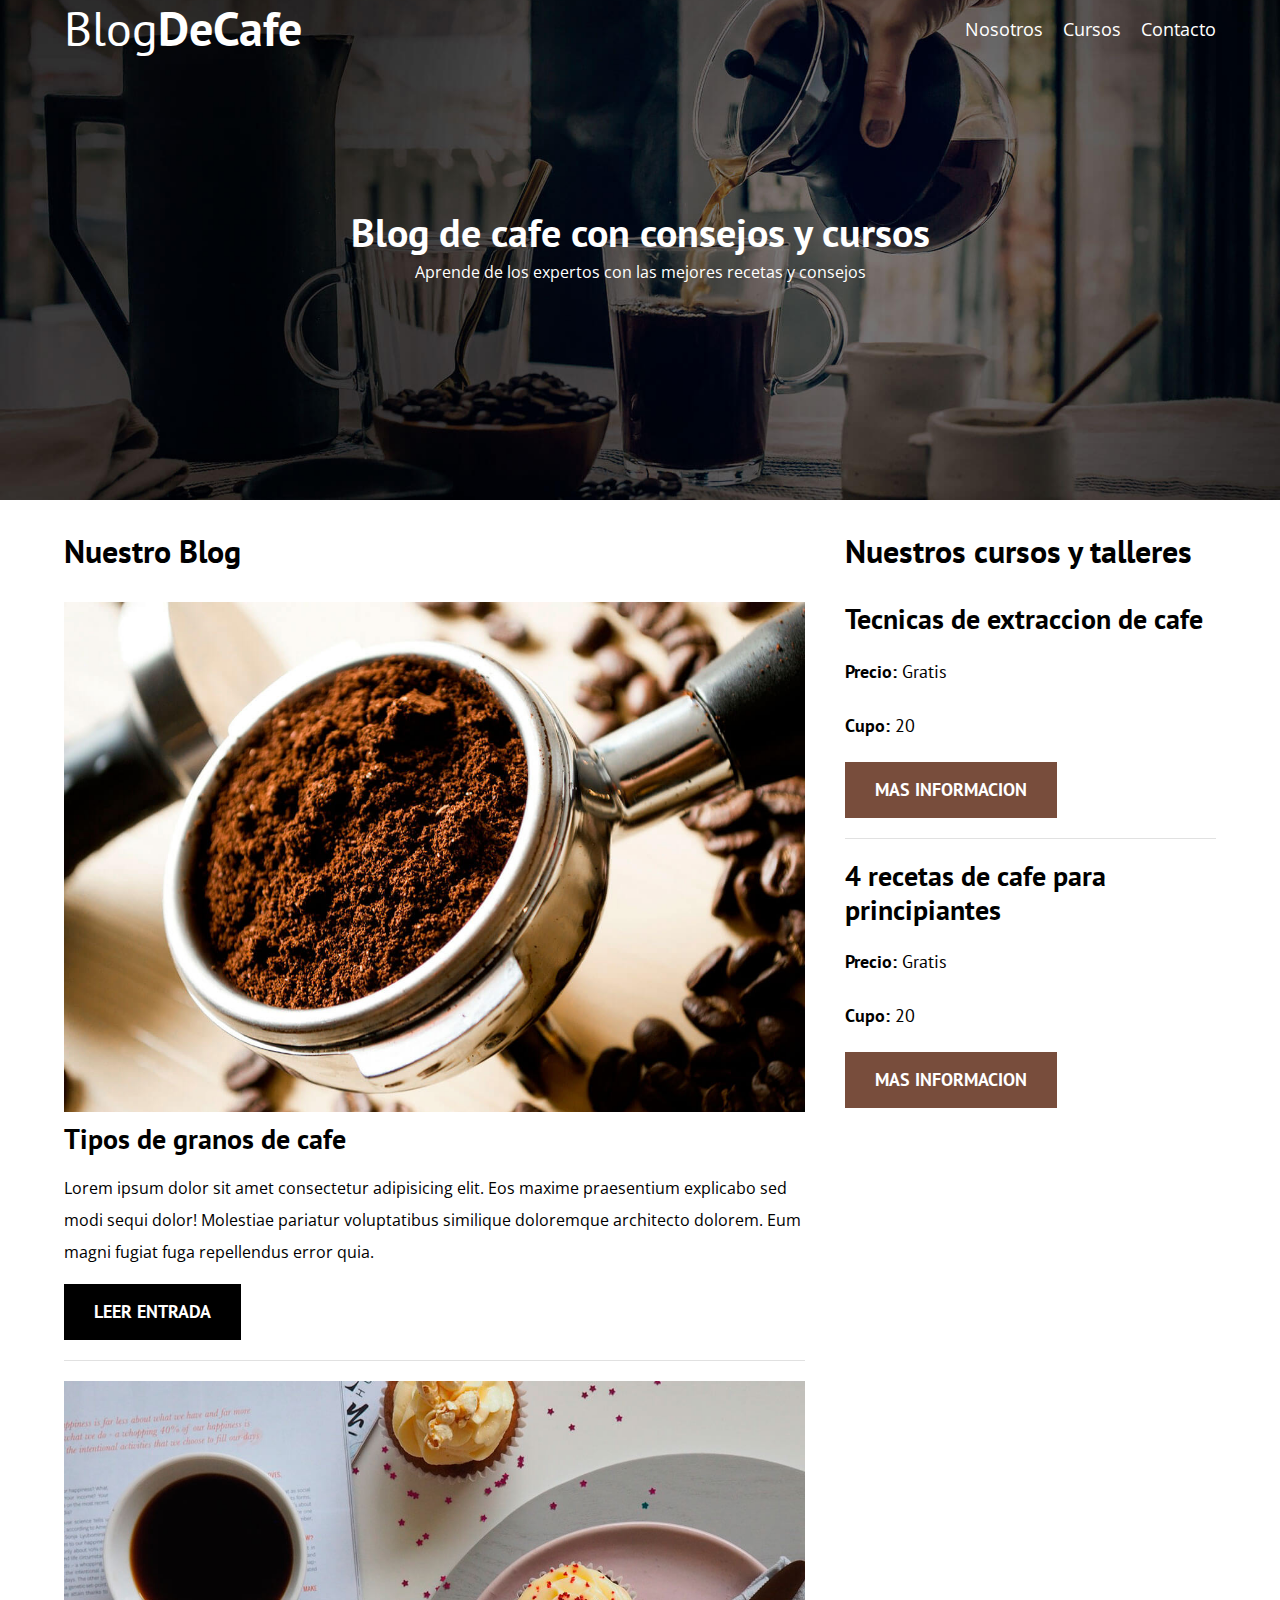
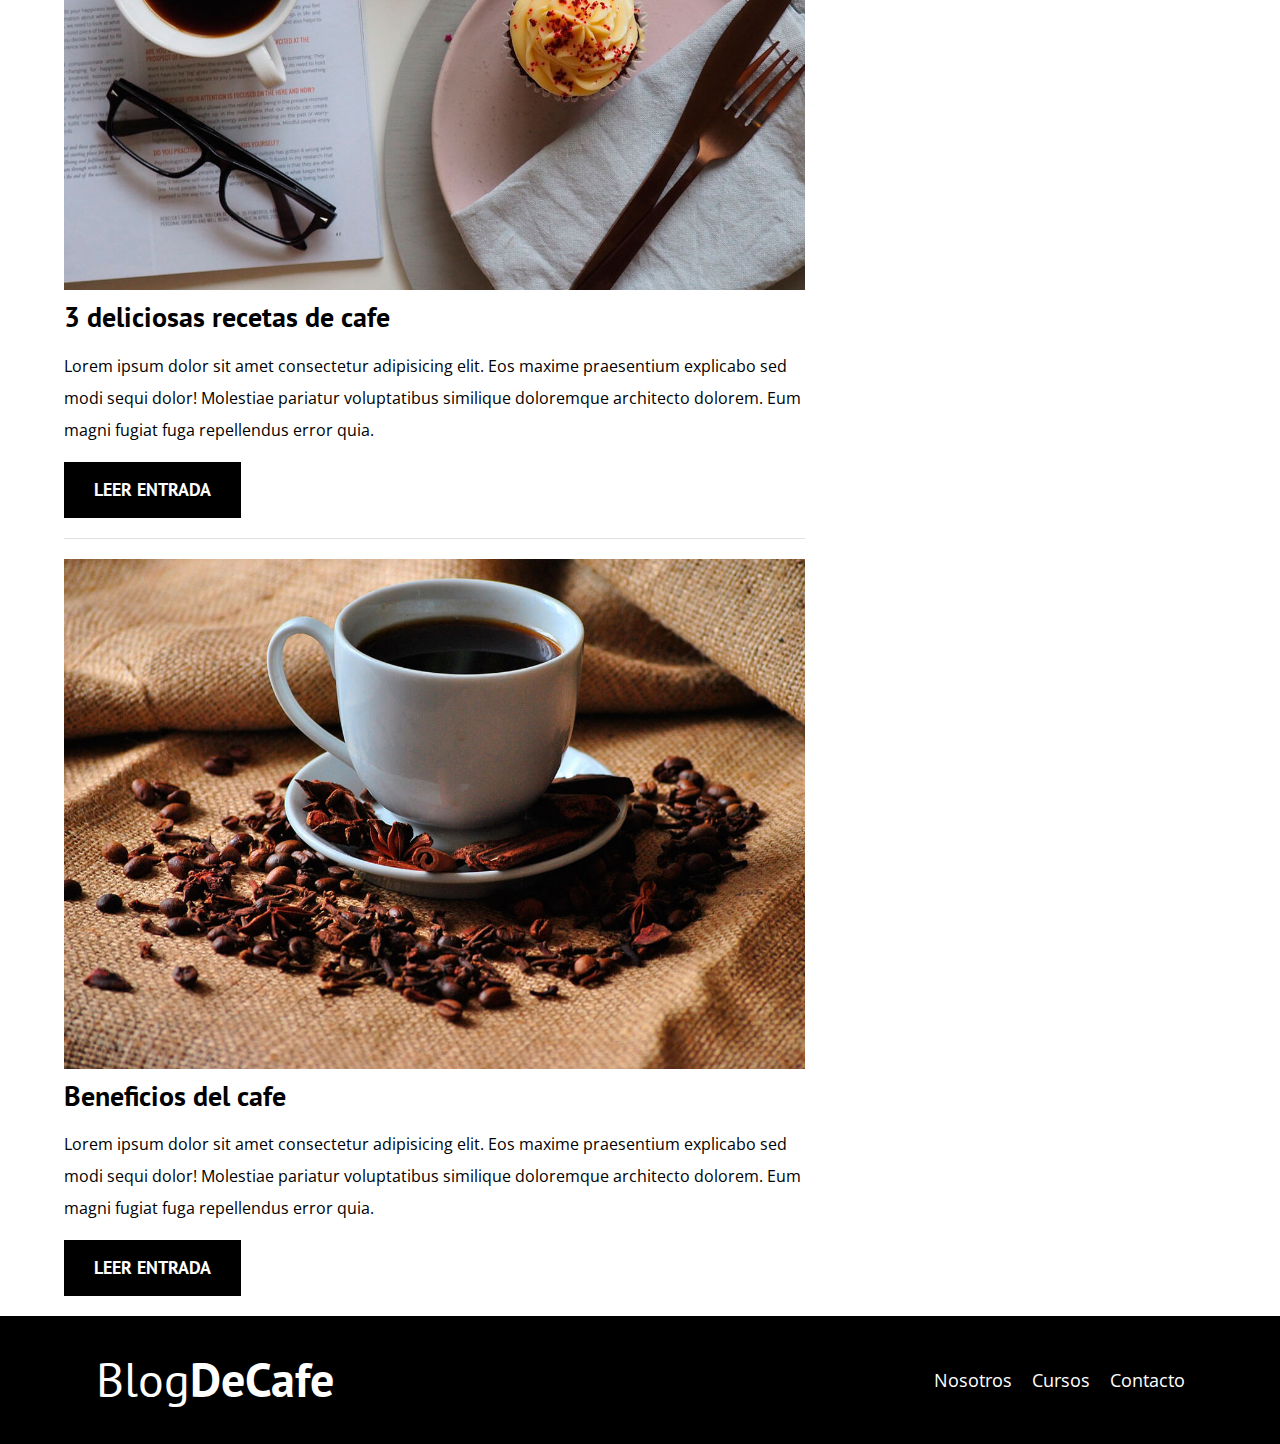
<file: index.html>
<!DOCTYPE html>
<html lang="en">
<head>
    <meta charset="UTF-8">
    <meta name="viewport" content="width=device-width, initial-scale=1.0">
    <link rel="stylesheet" href="./css/normalize.css">
    <link rel="preconnect" href="https://fonts.googleapis.com">
    <link rel="preconnect" href="https://fonts.gstatic.com" crossorigin>
    <link href="https://fonts.googleapis.com/css2?family=Open+Sans&family=PT+Sans:wght@400;700&display=swap" rel="stylesheet">
    <link rel="stylesheet" href="./css/style.css">
    <title>Blogdecafe</title>
</head>
<body>
    <header class="header">

        <div class="contenedor">
            <div class="barra">
                <a class="logo no-margin centrar-texto" href="index.html"><h1 class="logo__nombre no-margin centrar-texto">Blog<span class="logo__bold">DeCafe</span></h1></a>


                <nav class="navegacion ">
                    <a href="nosotros.html" class="navegacion__enlace">Nosotros</a>
                    <a href="cursos.html" class="navegacion__enlace">Cursos</a>
                    <a href="contacto.html" class="navegacion__enlace">Contacto</a>


                </nav>
            </div>


        </div>

        <div class="header__texto">
            <h2 class="no-margin">Blog de cafe con consejos y cursos </h2>
            <p class="no-margin">Aprende de los expertos con las mejores recetas y consejos</p>
        </div>


    </header>

    <div class="contenedor contenido-principal">
        <main class="blog">
            <h3>Nuestro Blog</h3>

            <article class="entrada">
                <div class="entrada__imagen">
                    <img src="./img/blog1.jpg" alt="imagen-blog">
                </div>
                <div class="entrada__contenido">
                    <h4 class="no-margin">Tipos de granos de cafe</h4>
                    <p>Lorem ipsum dolor sit amet consectetur adipisicing elit. Eos maxime praesentium explicabo sed modi sequi dolor! Molestiae pariatur voluptatibus similique doloremque architecto dolorem. Eum magni fugiat fuga repellendus error quia.</p>
                    <a href="entrada.html" class="boton boton--primario">Leer entrada</a>
                </div>

            </article>

            <article class="entrada">
                <div class="entrada__imagen">
                    <img src="./img/blog2.jpg" alt="imagen-blog">
                </div>
                <div class="entrada__contenido">
                    <h4 class="no-margin">3 deliciosas recetas de cafe</h4>
                    <p>Lorem ipsum dolor sit amet consectetur adipisicing elit. Eos maxime praesentium explicabo sed modi sequi dolor! Molestiae pariatur voluptatibus similique doloremque architecto dolorem. Eum magni fugiat fuga repellendus error quia.</p>
                    <a href="entrada.html" class="boton boton--primario">Leer entrada</a>
                </div>

            </article>

            <article class="entrada">
                <div class="entrada__imagen">
                    <img src="./img/blog3.jpg" alt="imagen-blog">
                </div>
                <div class="entrada__contenido">
                    <h4 class="no-margin">Beneficios del cafe</h4>
                    <p>Lorem ipsum dolor sit amet consectetur adipisicing elit. Eos maxime praesentium explicabo sed modi sequi dolor! Molestiae pariatur voluptatibus similique doloremque architecto dolorem. Eum magni fugiat fuga repellendus error quia.</p>
                    <a href="entrada.html" class="boton boton--primario">Leer entrada</a>
                </div>

            </article>

       </main>
       <aside class="sidebar">
        <h3>Nuestros cursos y talleres</h3>

        <ul class="cursos no-padding">
            <li class="widget-curso">
                <h4 class="no-margin">Tecnicas de extraccion de cafe</h4>
                <p class="widget-curso__label">Precio:
                    <span class="widget-curso__info">Gratis</span>
                </p>
                <p class="widget-curso__label">Cupo:
                    <span class="widget-curso__info">20</span>
                </p>
                <a href="entrada.html" class="boton boton--secundario">Mas informacion</a>

            </li>

            <li class="widget-curso">
                <h4 class="no-margin">4 recetas de cafe para principiantes</h4>
                <p class="widget-curso__label">Precio:
                    <span class="widget-curso__info">Gratis</span>
                </p>
                <p class="widget-curso__label">Cupo:
                    <span class="widget-curso__info">20</span>
                </p>
                <a href="entrada.html" class="boton boton--secundario">Mas informacion</a>

            </li>
        </ul>

       </aside>

    </div>


    <footer class="footer">
        <div class="contenedor">
            <div class="barra no-margin no-padding">
                <a class="logo" href="index.html"><h1 class="logo__nombre logo__nombre--footer no-margin centrar-texto">Blog<span class="logo__bold">DeCafe</span></h1></a>


                <nav class="navegacion espaciobarra">
                    <a href="nosotros.html" class="navegacion__enlace">Nosotros</a>
                    <a href="cursos.html" class="navegacion__enlace">Cursos</a>
                    <a href="contacto.html" class="navegacion__enlace">Contacto</a>


                </nav>
            </div>


        </div>
    
    </footer>



    
</body>
</html>
</file>
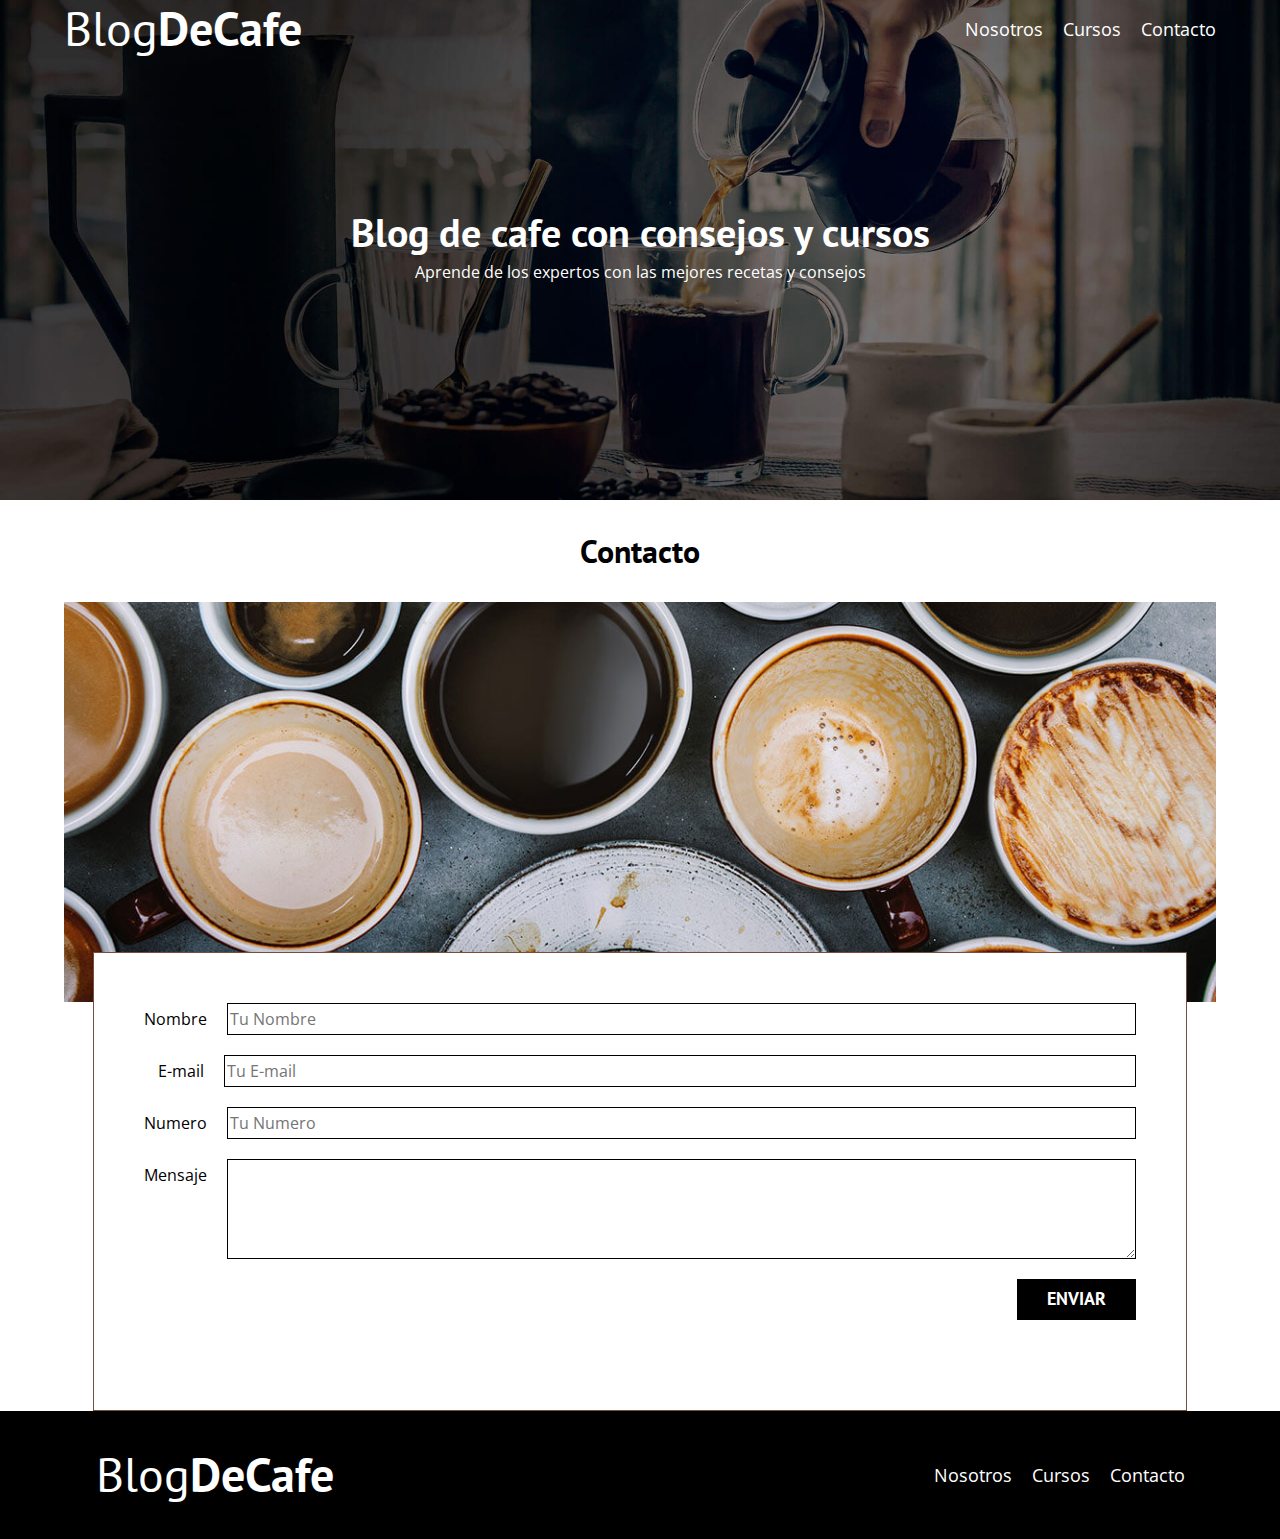
<file: contacto.html>
<!DOCTYPE html>
<html lang="en">
<head>
    <meta charset="UTF-8">
    <meta name="viewport" content="width=device-width, initial-scale=1.0">
    <link rel="stylesheet" href="./css/normalize.css">
    <link rel="preconnect" href="https://fonts.googleapis.com">
    <link rel="preconnect" href="https://fonts.gstatic.com" crossorigin>
    <link href="https://fonts.googleapis.com/css2?family=Open+Sans&family=PT+Sans:wght@400;700&display=swap" rel="stylesheet">
    <link rel="stylesheet" href="./css/style.css">
    <title>Blogdecafe</title>
</head>
<body>
    <header class="header">

        <div class="contenedor">
            <div class="barra">
                <a class="logo no-margin centrar-texto" href="index.html"><h1 class="logo__nombre no-margin centrar-texto">Blog<span class="logo__bold">DeCafe</span></h1></a>


                <nav class="navegacion ">
                    <a href="nosotros.html" class="navegacion__enlace">Nosotros</a>
                    <a href="cursos.html" class="navegacion__enlace">Cursos</a>
                    <a href="contacto.html" class="navegacion__enlace">Contacto</a>


                </nav>
            </div>


        </div>

        <div class="header__texto">
            <h2 class="no-margin">Blog de cafe con consejos y cursos </h2>
            <p class="no-margin">Aprende de los expertos con las mejores recetas y consejos</p>
        </div>


    </header>

   <main class="contenedor">
    <h3 class="centrar-texto">Contacto</h3>
    <div class="contacto-bg"></div>

    <form class="formulario">
        <div class="campo">
            <label class="campo__label" for="nombre">Nombre</label>
            <input 
                class="campo__field"
                type="text" 
                placeholder="Tu Nombre" 
                id="nombre"
            >
        </div>
        <div class="campo">
            <label class="campo__label" for="email">E-mail</label>
            <input 
                class="campo__field"
                type="email" 
                placeholder="Tu E-mail" 
                id="email"
            >
        </div>
        
        <div class="campo">
            <label class="campo__label" for="Numero">Numero</label>
            <input 
                class="campo__field"
                type="number" 
                placeholder="Tu Numero" 
                id="Numero"
            >
        </div>
        <div class="campo">
            <label class="campo__label" for="mensaje">Mensaje</label>
            <textarea 
                class="campo__field campo__field--textarea"
                id="mensaje"
            ></textarea>
        </div>

        <div class="campo">
            <input type="submit" value="Enviar" class=" enviar boton boton--primario">
        </div>
    </form>
   </main>


    <footer class="footer">
        <div class="contenedor">
            <div class="barra">
                <a class="logo no-margin centrar-texto" href="index.html"><h1 class="logo__nombre no-margin centrar-texto">Blog<span class="logo__bold">DeCafe</span></h1></a>


                <nav class="navegacion espaciobarra">
                    <a href="nosotros.html" class="navegacion__enlace">Nosotros</a>
                    <a href="cursos.html" class="navegacion__enlace">Cursos</a>
                    <a href="contacto.html" class="navegacion__enlace">Contacto</a>


                </nav>
            </div>


        </div>
    
    </footer>



    
</body>
</html>
</file>
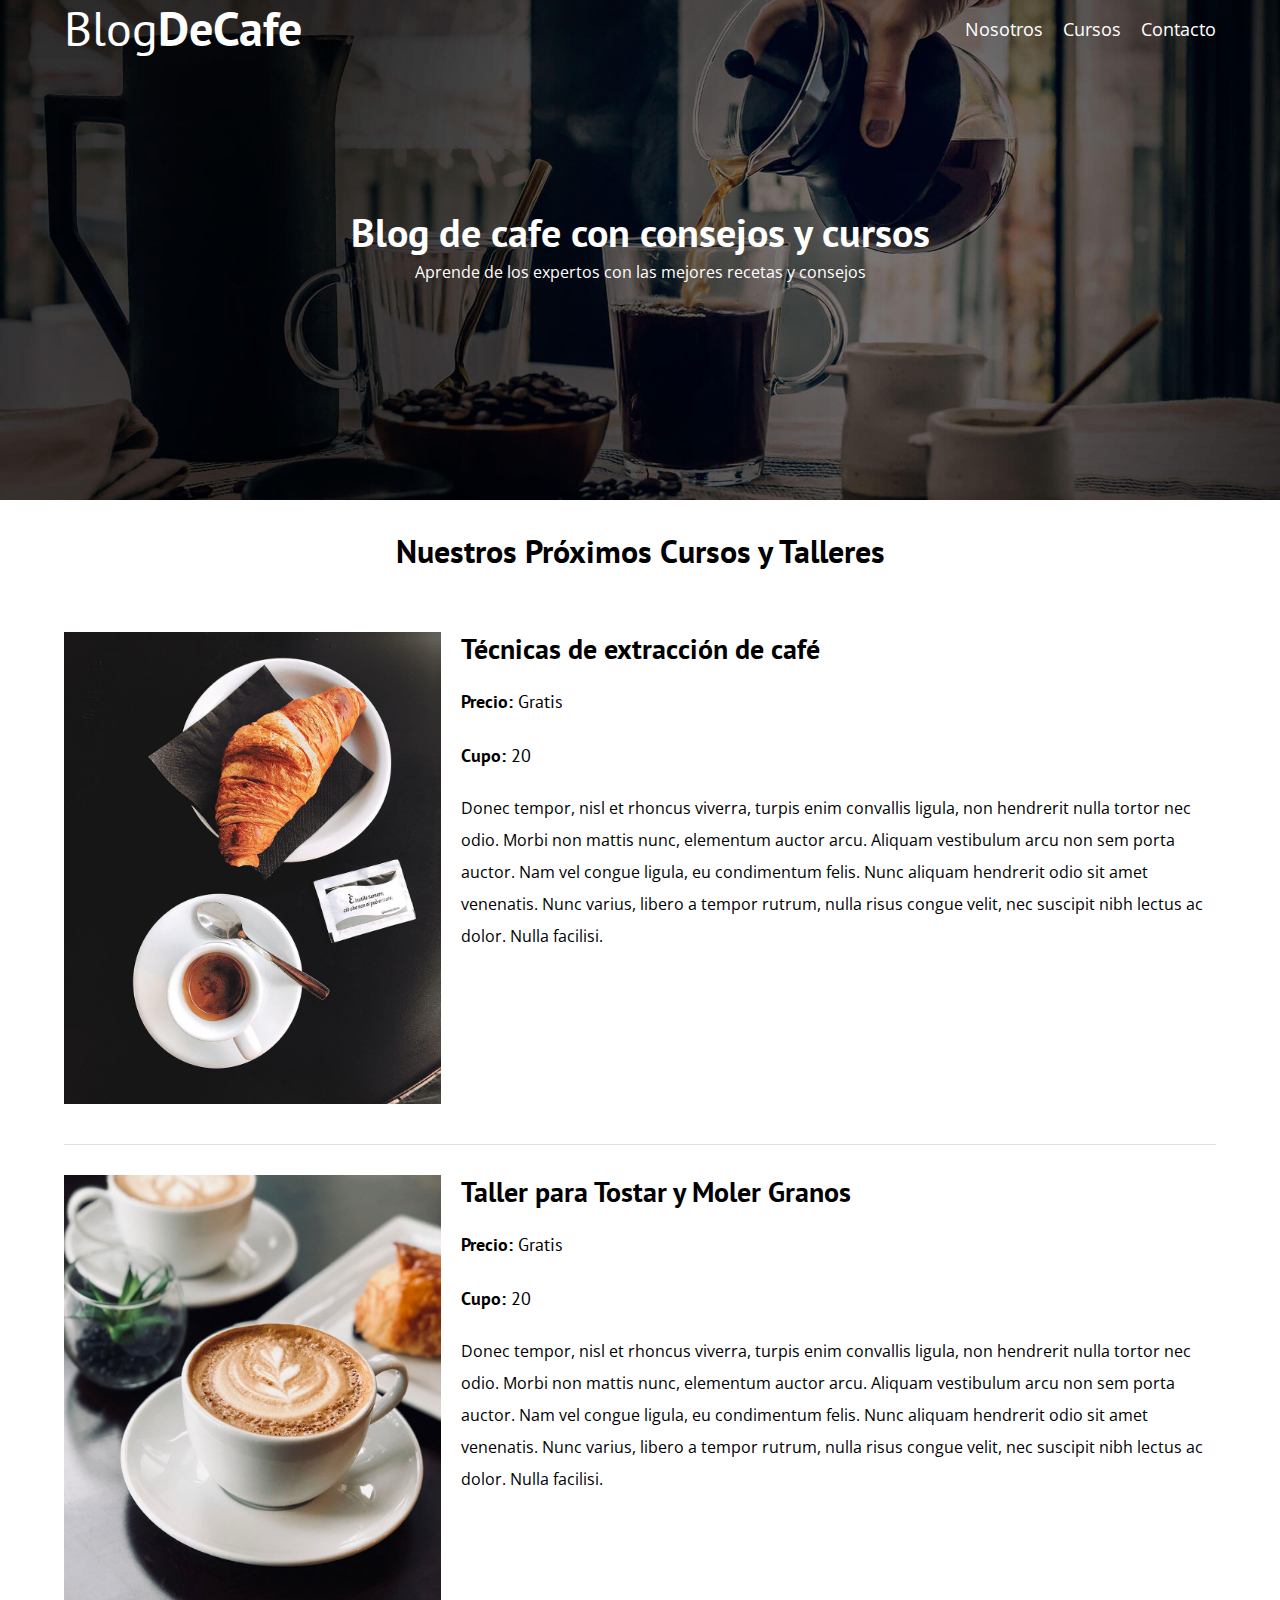
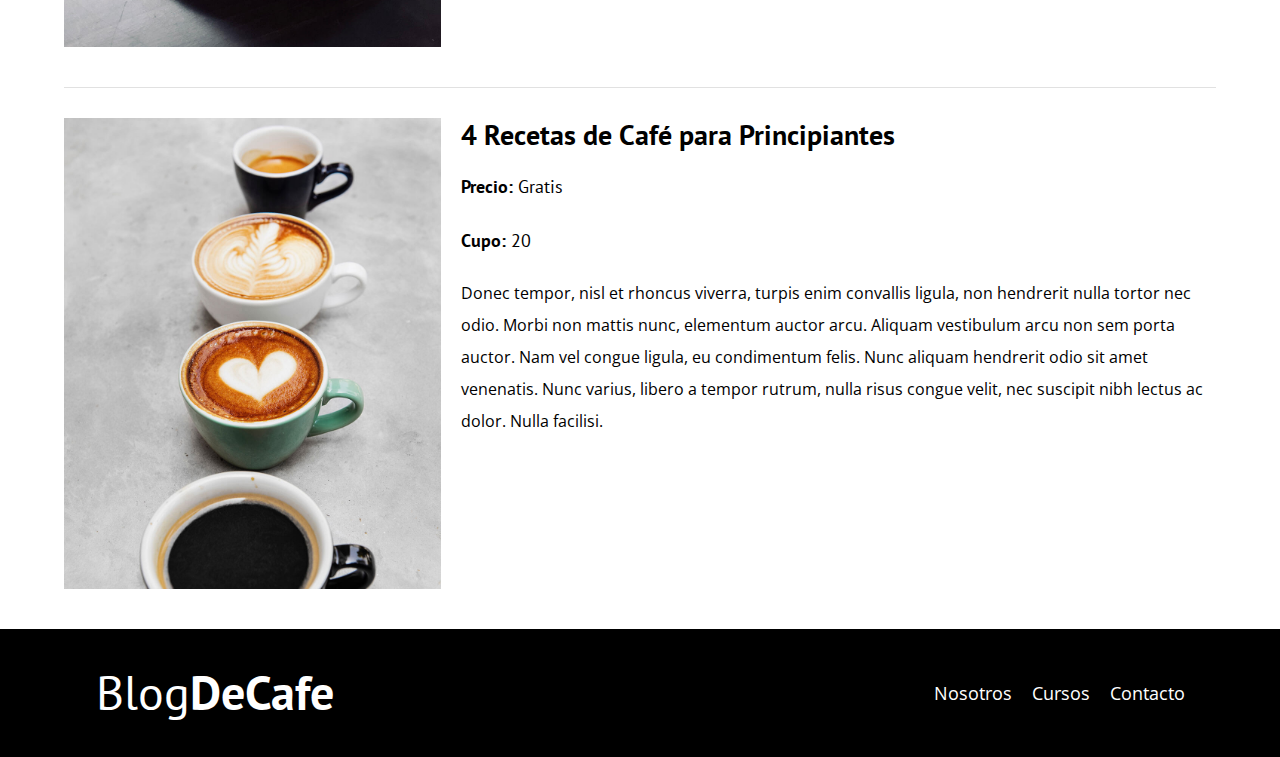
<file: cursos.html>
<!DOCTYPE html>
<html lang="en">
<head>
    <meta charset="UTF-8">
    <meta name="viewport" content="width=device-width, initial-scale=1.0">
    <link rel="stylesheet" href="./css/normalize.css">
    <link rel="preconnect" href="https://fonts.googleapis.com">
    <link rel="preconnect" href="https://fonts.gstatic.com" crossorigin>
    <link href="https://fonts.googleapis.com/css2?family=Open+Sans&family=PT+Sans:wght@400;700&display=swap" rel="stylesheet">
    <link rel="stylesheet" href="./css/style.css">
    <title>Blogdecafe</title>
</head>
<body>
    <header class="header">

        <div class="contenedor">
            <div class="barra">
                <a class="logo no-margin centrar-texto" href="index.html"><h1 class="logo__nombre no-margin centrar-texto">Blog<span class="logo__bold">DeCafe</span></h1></a>


                <nav class="navegacion ">
                    <a href="nosotros.html" class="navegacion__enlace">Nosotros</a>
                    <a href="cursos.html" class="navegacion__enlace">Cursos</a>
                    <a href="contacto.html" class="navegacion__enlace">Contacto</a>


                </nav>
            </div>


        </div>

        <div class="header__texto">
            <h2 class="no-margin">Blog de cafe con consejos y cursos </h2>
            <p class="no-margin">Aprende de los expertos con las mejores recetas y consejos</p>
        </div>


    </header>

  
    <main class="contenedor">
        <h3 class="centrar-texto">Nuestros Próximos Cursos y Talleres</h3>

        <div class="curso">
            <div class="curso__imagen">
                <img src="./img/curso1.jpg" alt="Imagen del curso">
            </div>
            <div class="curso__informacion">
                <h4 class="no-margin">Técnicas de extracción de café</h4>
                <p class="curso__label">Precio: 
                    <span class="curso__info">Gratis</span>
                </p>
                <p class="curso__label">Cupo: 
                    <span class="curso__info">20</span>
                </p>
                <p class="curso__descripcion">
                    Donec tempor, nisl et rhoncus viverra, turpis enim convallis ligula, non hendrerit nulla tortor nec odio. Morbi non mattis nunc, elementum auctor arcu. Aliquam vestibulum arcu non sem porta auctor. Nam vel congue ligula, eu condimentum felis. Nunc aliquam hendrerit odio sit amet venenatis. Nunc varius, libero a tempor rutrum, nulla risus congue velit, nec suscipit nibh lectus ac dolor. Nulla facilisi.
                </p>
            </div> <!--.curso-informacion-->
        </div> <!--.curso -->

        <div class="curso">
            <div class="curso__imagen">
                <img src="./img/curso2.jpg" alt="Imagen del curso">
            </div>
            <div class="curso__informacion">
                <h4 class="no-margin">Taller para Tostar y Moler Granos</h4>
                <p class="curso__label">Precio: 
                    <span class="curso__info">Gratis</span>
                </p>
                <p class="curso__label">Cupo: 
                    <span class="curso__info">20</span>
                </p>
                <p class="curso__descripcion">
                    Donec tempor, nisl et rhoncus viverra, turpis enim convallis ligula, non hendrerit nulla tortor nec odio. Morbi non mattis nunc, elementum auctor arcu. Aliquam vestibulum arcu non sem porta auctor. Nam vel congue ligula, eu condimentum felis. Nunc aliquam hendrerit odio sit amet venenatis. Nunc varius, libero a tempor rutrum, nulla risus congue velit, nec suscipit nibh lectus ac dolor. Nulla facilisi.
                </p>
            </div> <!--.curso-informacion-->
        </div> <!--.curso -->

        <div class="curso">
            <div class="curso__imagen">
                <img src="./img/curso3.jpg" alt="Imagen del curso">
            </div>
            <div class="curso__informacion">
                <h4 class="no-margin">4 Recetas de Café para Principiantes</h4>
                <p class="curso__label">Precio: 
                    <span class="curso__info">Gratis</span>
                </p>
                <p class="curso__label">Cupo: 
                    <span class="curso__info">20</span>
                </p>
                <p class="curso__descripcion">
                    Donec tempor, nisl et rhoncus viverra, turpis enim convallis ligula, non hendrerit nulla tortor nec odio. Morbi non mattis nunc, elementum auctor arcu. Aliquam vestibulum arcu non sem porta auctor. Nam vel congue ligula, eu condimentum felis. Nunc aliquam hendrerit odio sit amet venenatis. Nunc varius, libero a tempor rutrum, nulla risus congue velit, nec suscipit nibh lectus ac dolor. Nulla facilisi.
                </p>
            </div> <!--.curso-informacion-->
        </div> <!--.curso -->
</main>


    <footer class="footer">
        <div class="contenedor">
            <div class="barra">
                <a class="logo no-margin centrar-texto" href="index.html"><h1 class="logo__nombre no-margin centrar-texto">Blog<span class="logo__bold">DeCafe</span></h1></a>


                <nav class="navegacion espaciobarra">
                    <a href="nosotros.html" class="navegacion__enlace">Nosotros</a>
                    <a href="cursos.html" class="navegacion__enlace">Cursos</a>
                    <a href="contacto.html" class="navegacion__enlace">Contacto</a>


                </nav>
            </div>


        </div>
    
    </footer>



    
</body>
</html>
</file>
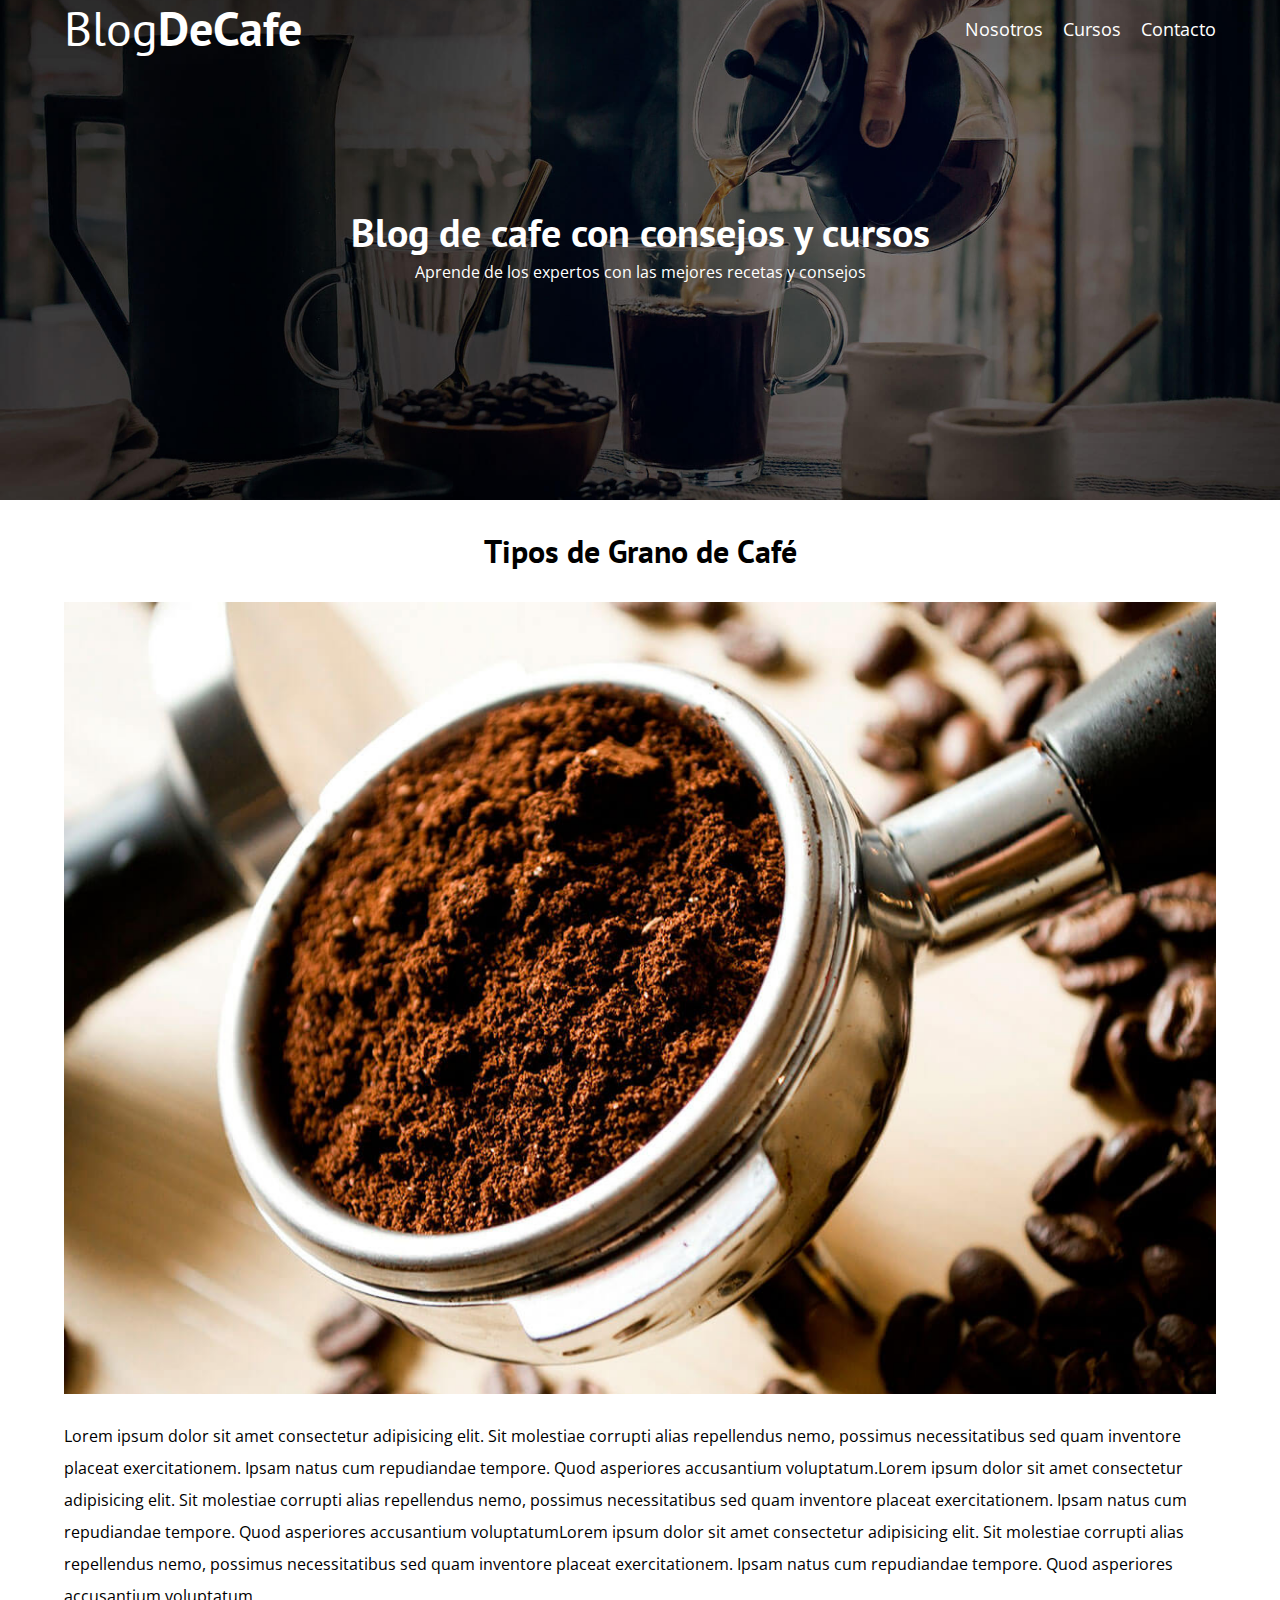
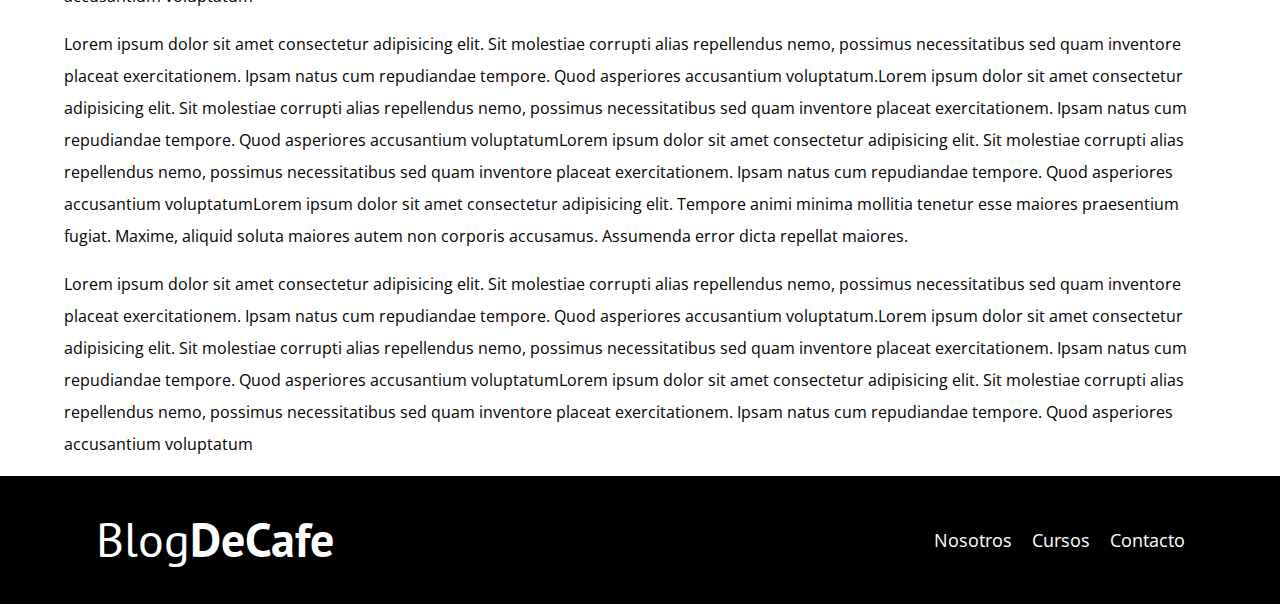
<file: entrada.html>
<!DOCTYPE html>
<html lang="en">
<head>
    <meta charset="UTF-8">
    <meta name="viewport" content="width=device-width, initial-scale=1.0">
    <link rel="stylesheet" href="./css/normalize.css">
    <link rel="preconnect" href="https://fonts.googleapis.com">
    <link rel="preconnect" href="https://fonts.gstatic.com" crossorigin>
    <link href="https://fonts.googleapis.com/css2?family=Open+Sans&family=PT+Sans:wght@400;700&display=swap" rel="stylesheet">
    <link rel="stylesheet" href="./css/style.css">
    <title>Blogdecafe</title>
</head>
<body>
    <header class="header">

        <div class="contenedor">
            <div class="barra">
                <a class="logo no-margin centrar-texto" href="index.html"><h1 class="logo__nombre no-margin centrar-texto">Blog<span class="logo__bold">DeCafe</span></h1></a>


                <nav class="navegacion ">
                    <a href="nosotros.html" class="navegacion__enlace">Nosotros</a>
                    <a href="cursos.html" class="navegacion__enlace">Cursos</a>
                    <a href="contacto.html" class="navegacion__enlace">Contacto</a>


                </nav>
            </div>


        </div>

        <div class="header__texto">
            <h2 class="no-margin">Blog de cafe con consejos y cursos </h2>
            <p class="no-margin">Aprende de los expertos con las mejores recetas y consejos</p>
        </div>


    </header>

  
    <main class="contenedor">
        <h3 class="centrar-texto">Tipos de Grano de Café</h3>

        <div class="contenido">
            <div class="contenido__imagen">
                <img src="./img/blog1.jpg" alt="curso1">
            </div>
            <div class="texto">
                <p>Lorem ipsum dolor sit amet consectetur adipisicing elit. Sit molestiae corrupti alias repellendus nemo, possimus necessitatibus sed quam inventore placeat exercitationem. Ipsam natus cum repudiandae tempore. Quod asperiores accusantium voluptatum.Lorem ipsum dolor sit amet consectetur adipisicing elit. Sit molestiae corrupti alias repellendus nemo, possimus necessitatibus sed quam inventore placeat exercitationem. Ipsam natus cum repudiandae tempore. Quod asperiores accusantium voluptatumLorem ipsum dolor sit amet consectetur adipisicing elit. Sit molestiae corrupti alias repellendus nemo, possimus necessitatibus sed quam inventore placeat exercitationem. Ipsam natus cum repudiandae tempore. Quod asperiores accusantium voluptatum</p>
                <p>Lorem ipsum dolor sit amet consectetur adipisicing elit. Sit molestiae corrupti alias repellendus nemo, possimus necessitatibus sed quam inventore placeat exercitationem. Ipsam natus cum repudiandae tempore. Quod asperiores accusantium voluptatum.Lorem ipsum dolor sit amet consectetur adipisicing elit. Sit molestiae corrupti alias repellendus nemo, possimus necessitatibus sed quam inventore placeat exercitationem. Ipsam natus cum repudiandae tempore. Quod asperiores accusantium voluptatumLorem ipsum dolor sit amet consectetur adipisicing elit. Sit molestiae corrupti alias repellendus nemo, possimus necessitatibus sed quam inventore placeat exercitationem. Ipsam natus cum repudiandae tempore. Quod asperiores accusantium voluptatumLorem ipsum dolor sit amet consectetur adipisicing elit. Tempore animi minima mollitia tenetur esse maiores praesentium fugiat. Maxime, aliquid soluta maiores autem non corporis accusamus. Assumenda error dicta repellat maiores.</p>
                <p>Lorem ipsum dolor sit amet consectetur adipisicing elit. Sit molestiae corrupti alias repellendus nemo, possimus necessitatibus sed quam inventore placeat exercitationem. Ipsam natus cum repudiandae tempore. Quod asperiores accusantium voluptatum.Lorem ipsum dolor sit amet consectetur adipisicing elit. Sit molestiae corrupti alias repellendus nemo, possimus necessitatibus sed quam inventore placeat exercitationem. Ipsam natus cum repudiandae tempore. Quod asperiores accusantium voluptatumLorem ipsum dolor sit amet consectetur adipisicing elit. Sit molestiae corrupti alias repellendus nemo, possimus necessitatibus sed quam inventore placeat exercitationem. Ipsam natus cum repudiandae tempore. Quod asperiores accusantium voluptatum</p>
            </div>
        </div>
</main>


    <footer class="footer">
        <div class="contenedor">
            <div class="barra">
                <a class="logo no-margin centrar-texto" href="index.html"><h1 class="logo__nombre no-margin centrar-texto">Blog<span class="logo__bold">DeCafe</span></h1></a>


                <nav class="navegacion espaciobarra">
                    <a href="nosotros.html" class="navegacion__enlace">Nosotros</a>
                    <a href="cursos.html" class="navegacion__enlace">Cursos</a>
                    <a href="contacto.html" class="navegacion__enlace">Contacto</a>


                </nav>
            </div>


        </div>
    
    </footer>



    
</body>
</html>
</file>
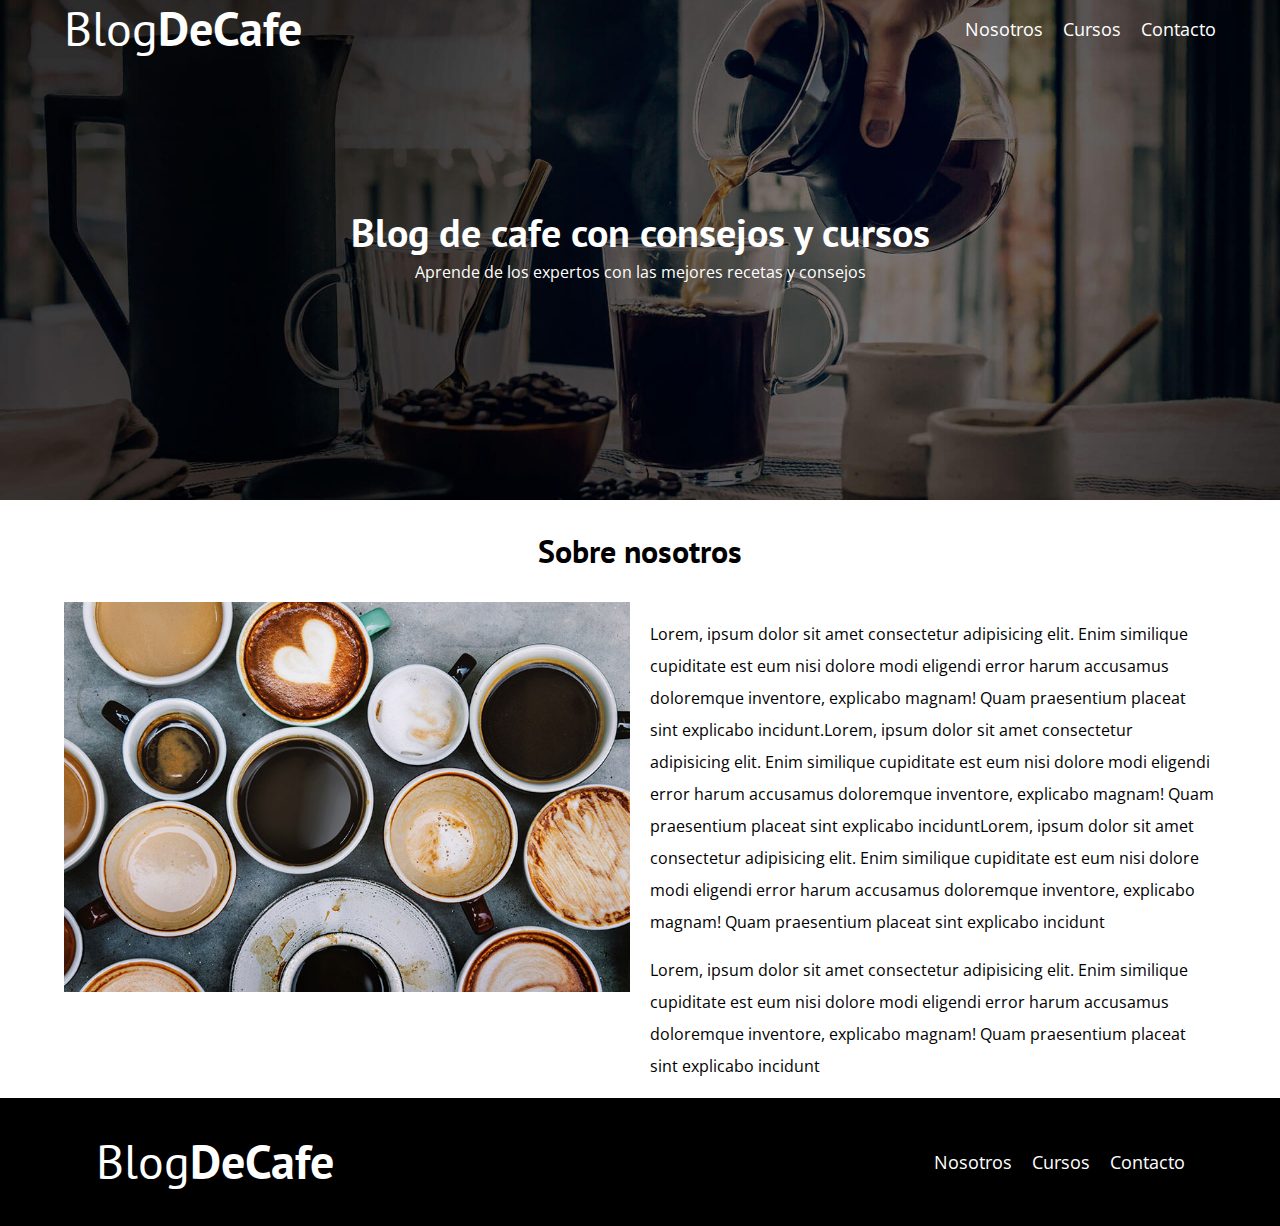
<file: nosotros.html>
<!DOCTYPE html>
<html lang="en">
<head>
    <meta charset="UTF-8">
    <meta name="viewport" content="width=device-width, initial-scale=1.0">
    <link rel="stylesheet" href="./css/normalize.css">
    <link rel="preconnect" href="https://fonts.googleapis.com">
    <link rel="preconnect" href="https://fonts.gstatic.com" crossorigin>
    <link href="https://fonts.googleapis.com/css2?family=Open+Sans&family=PT+Sans:wght@400;700&display=swap" rel="stylesheet">
    <link rel="stylesheet" href="./css/style.css">
    <title>Blogdecafe</title>
</head>
<body>
    <header class="header">

        <div class="contenedor">
            <div class="barra">
                <a class="logo no-margin centrar-texto" href="index.html"><h1 class="logo__nombre no-margin centrar-texto">Blog<span class="logo__bold">DeCafe</span></h1></a>


                <nav class="navegacion ">
                    <a href="nosotros.html" class="navegacion__enlace">Nosotros</a>
                    <a href="cursos.html" class="navegacion__enlace">Cursos</a>
                    <a href="contacto.html" class="navegacion__enlace">Contacto</a>


                </nav>
            </div>


        </div>

        <div class="header__texto">
            <h2 class="no-margin">Blog de cafe con consejos y cursos </h2>
            <p class="no-margin">Aprende de los expertos con las mejores recetas y consejos</p>
        </div>


    </header>

   <main class="contenedor">
       <h3 class="centrar-texto">Sobre nosotros</h3>
       <div class="sobre-nosotros">
           <div class="sobre-nosotros__imagen">
               <img src="./img/nosotros.jpg" alt="imagen nosotros">
           </div>
           <div class="sobre-nosotros__texto">
               <p>Lorem, ipsum dolor sit amet consectetur adipisicing elit. Enim similique cupiditate est eum nisi dolore modi eligendi error harum accusamus doloremque inventore, explicabo magnam! Quam praesentium placeat sint explicabo incidunt.Lorem, ipsum dolor sit amet consectetur adipisicing elit. Enim similique cupiditate est eum nisi dolore modi eligendi error harum accusamus doloremque inventore, explicabo magnam! Quam praesentium placeat sint explicabo inciduntLorem, ipsum dolor sit amet consectetur adipisicing elit. Enim similique cupiditate est eum nisi dolore modi eligendi error harum accusamus doloremque inventore, explicabo magnam! Quam praesentium placeat sint explicabo incidunt</p>
                <p>Lorem, ipsum dolor sit amet consectetur adipisicing elit. Enim similique cupiditate est eum nisi dolore modi eligendi error harum accusamus doloremque inventore, explicabo magnam! Quam praesentium placeat sint explicabo incidunt</p>
            </div>
       </div>
   </main>


    <footer class="footer">
        <div class="contenedor">
            <div class="barra">
                <a class="logo no-margin centrar-texto" href="index.html"><h1 class="logo__nombre no-margin centrar-texto">Blog<span class="logo__bold">DeCafe</span></h1></a>


                <nav class="navegacion espaciobarra">
                    <a href="nosotros.html" class="navegacion__enlace">Nosotros</a>
                    <a href="cursos.html" class="navegacion__enlace">Cursos</a>
                    <a href="contacto.html" class="navegacion__enlace">Contacto</a>


                </nav>
            </div>


        </div>
    
    </footer>



    
</body>
</html>
</file>
<file: css/style.css>
:root {
    --fuenteheadings: 'PT Sans', sans-serif;
    --fuenteparrafos: 'Open Sans', sans-serif;

    --primario: #784D3C;
    --blanco: #ffffff; 
    --claro: #e1e1e1; 
    --negro: #000000;

}



html {
    box-sizing: border-box;
    font-size: 62.5%;
  }
  
  *, *:before, *:after {
    box-sizing: inherit;
  }

  body{
      font-family: var(--fuenteparrafos);
      font-size: 1.6rem;
      line-height: 2;
  }


/** GLOBALES **/

.contenedor {
    max-width: 120rem;
    width: 90%;
    margin: 0 auto;

}

a {
    text-decoration: none;
}

h1, h2, h3, h4 {
    font-family: var(--fuenteheadings);
    line-height: 1.2;
}

h1 {
    font-size: 4.8rem;
}

h2 {
    font-size: 4rem;
}

h3 {
    font-size: 3.2rem;
}

h4 {
    font-size: 2.8rem;
}


img { 
    max-width: 100%;
}

/** Utilidades **/

.no-margin {
    margin: 0;
}

.no-padding {
    padding: 0;
}

.centrar-texto {
    text-align: center;
}


/** Header **/

.header {
    background-image: url(../img/banner.jpg);
    height: 500px;
    background-size: cover;
    background-repeat: no-repeat;
    background-position: center center; /** para centrar horizontalmente y verticalmente**/
}

.header__texto {
    text-align: center;
    color: var(--blanco);
    margin-top: 5rem;
 }
 @media (min-width: 768px) {
     .header__texto {
         margin-top: 15rem;
     }
    .barra{
        display: flex;
        justify-content: space-between;
        align-items: center;
        }
    }

.logo{
    color: var(--blanco);

}

.logo__nombre {
    font-weight: normal;

}

.logo__bold {
    font-weight: bold;
}

/** Navegacion **/

@media (min-width: 768px) {
    .navegacion {
        display: flex;
        gap: 2rem;
    }
}

.navegacion__enlace {
    display: block;
    text-align: center;
   font-size: 1.8rem;
   color: var(--blanco);
}

@media (min-width: 768px) {
    .contenido-principal{
        display: grid;
        grid-template-columns: 2fr 1fr;
        column-gap: 4rem;
    }    
}


.entrada {
    border-bottom: 1px solid var(--claro);
    margin-bottom: 2rem;
}

.entrada:last-of-type {
    border: none;
    margin-bottom: 0;
}


/** Botones **/

.boton {
    display: block;
    font-family: var(--fuenteheadings);
    color: var(--blanco);
    text-align: center;
    padding: 1rem 3rem;
    font-size: 1.8rem;
    text-transform: uppercase;
    font-weight: 700;
    margin-bottom: 2rem;
    border: none;
}
@media (min-width: 768px) {
    .boton {
        display: inline-block;
    }
    
}

.boton:hover {
    cursor: pointer;
}

.boton--primario {
    background-color: var(--negro);
}

.boton--secundario {
    background-color: var(--primario);
}


/** Viñetas **/

.cursos {
    list-style: none;
}

.widget-curso {
    border-bottom: 1px solid var(--claro);
    margin-bottom: 2rem;

}

.widget-curso:last-of-type {
    border: none;
    margin-bottom: 0;
}

.widget-curso__label,
.curso__label {
    font-family: var(--fuenteheadings);
    font-weight: bold;

}


.widget-curso__info,
.curso__info {
    font-weight: 400;

}

.widget-curso__label,
.widget-curso__info,
.curso__label,
.curso__info {
    font-size: 1.8rem;
}

/** Footer **/

.footer {
    background-color: black;
    padding: 0;
}

@media (min-width: 468px) {
    .footer {
        padding: 3.5rem;
    }
}

.espaciobarra {
    margin-top: 2rem;
}

@media (min-width: 768px) {
    .espaciobarra {
        margin-top: 0rem;
    }
}


/** Nosotros **/

.sobre-nosotros {
    margin: 0;
}
@media (min-width: 768px) {
    .sobre-nosotros {
        display: grid;
        grid-template-columns: repeat(2, 1fr);
        column-gap: 2rem;
    }
}

/** cursos **/

.curso {
    padding: 3rem 0;
    border-bottom: 1px solid var(--claro);
}

@media (min-width: 768px) {
    .curso{
    display: grid;
    grid-template-columns: 1fr 2fr;
    column-gap: 2rem;
    }
    
}

.curso:last-of-type {
    border-bottom: none;
}

/**entradas**/

.contenido__imagen {
    align-items: center;
}

/** Flechitas form */
input[type=number]::-webkit-inner-spin-button, 
input[type=number]::-webkit-outer-spin-button { 
  -webkit-appearance: none; 
  margin: 0; 
}

input[type=number] { -moz-appearance:textfield; }



/** Formulario **/

.contacto-bg {
    background-image: url(../img/contacto.jpg);
    height: 40rem;
    background-size: cover;
    background-repeat: no-repeat;
}

.formulario {
    background-color: var(--blanco);
    margin: -5rem auto 0 auto;
    width: 95%;
    padding: 5rem;
    border: 1px solid var(--primario);
}
.campo {
    display: flex;
    margin-bottom: 2rem;
}
.campo__label {
    flex: 0 0 8rem;
    text-align: right;
    padding-right: 2rem;

}
.campo__field {
    flex: 1;
    border: 1px solid var(--gris);
    border: 1px solid var(--negro)}

.campo__field--textarea {
    height: 10rem;
    border: 1px solid var(--negro)
}

.enviar{
    margin-left: auto;
}
</file>
